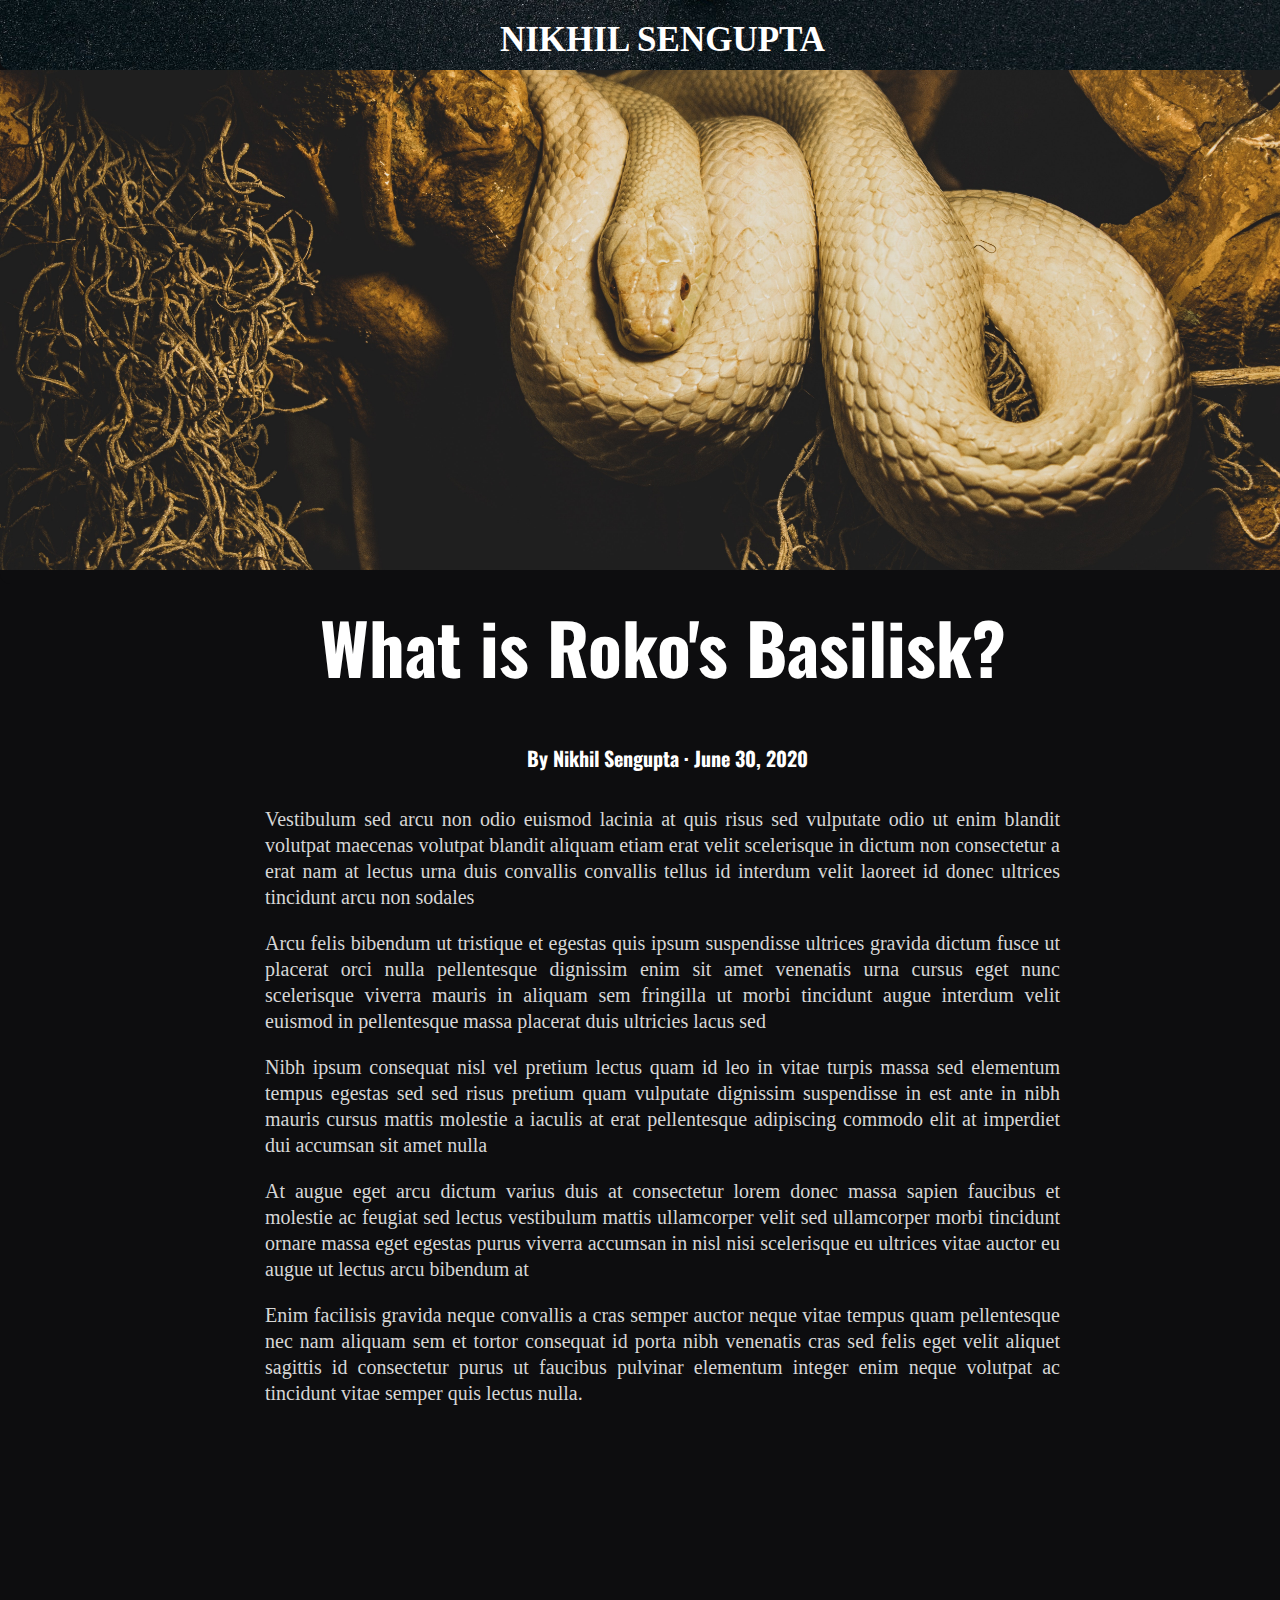
<file: what_is_the_singularity.html>
<!DOCTYPE html>
<html>
	<head>
		<!-- Google Tag Manager -->
        <script>(function(w,d,s,l,i){w[l]=w[l]||[];w[l].push({'gtm.start':
        new Date().getTime(),event:'gtm.js'});var f=d.getElementsByTagName(s)[0],
        j=d.createElement(s),dl=l!='dataLayer'?'&l='+l:'';j.async=true;j.src=
        'https://www.googletagmanager.com/gtm.js?id='+i+dl;f.parentNode.insertBefore(j,f);
        })(window,document,'script','dataLayer','GTM-NTMFVFV');</script>
        <!-- End Google Tag Manager -->
		<meta name="viewport" content="width=device-width, initial-scale:1.0, maximum-scale:1.0, minimum-scale:1.0">
		<link rel="stylesheet" type="text/css" href="./style.css">
		<link href="https://fonts.googleapis.com/css2?family=Roboto+Condensed&display=swap" rel="stylesheet">
		<link href="https://fonts.googleapis.com/css2?family=Oswald&display=swap" href="./style.css" rel="stylesheet">
		<link rel="icon" href="./Photos/tab_icon.png">
		<script src="./jquery-3.5.1.min.js"></script>
		<script type="text/javascript" src="./main.js"></script>
		<title>What is the Singularity? | Nikhil Sengupta</title>
	</head>
	<body>
		<!-- Google Tag Manager (noscript) -->
		<noscript><iframe src="https://www.googletagmanager.com/ns.html?id=GTM-NTMFVFV"
		height="0" width="0" style="display:none;visibility:hidden"></iframe></noscript>
		<!-- End Google Tag Manager (noscript) -->

		<header id="singularityHeader">
			<h3 class="smallTitle capitalize">Nikhil Sengupta</h3>
		</header>
		<main class="blogMain" id="singularityMain">
			<section id="article">
				<div id="imageHead">
					<img src="./Photos/singularity.jpg">
				</div>
				<div id="articleText">
					<h3>What is Roko's Basilisk?</h3>
					<h5>By Nikhil Sengupta &#183 June 30, 2020</h5>
					<p>Vestibulum sed arcu non odio euismod lacinia at quis risus sed vulputate odio ut enim blandit volutpat maecenas volutpat blandit aliquam etiam erat velit scelerisque in dictum non consectetur a erat nam at lectus urna duis convallis convallis tellus id interdum velit laoreet id donec ultrices tincidunt arcu non sodales<br>	</p>
					
					<p>Arcu felis bibendum ut tristique et egestas quis ipsum suspendisse ultrices gravida dictum fusce ut placerat orci nulla pellentesque dignissim enim sit amet venenatis urna cursus eget nunc scelerisque viverra mauris in aliquam sem fringilla ut morbi tincidunt augue interdum velit euismod in pellentesque massa placerat duis ultricies lacus sed<br></p>

					<p>Nibh ipsum consequat nisl vel pretium lectus quam id leo in vitae turpis massa sed elementum tempus egestas sed sed risus pretium quam vulputate dignissim suspendisse in est ante in nibh mauris cursus mattis molestie a iaculis at erat pellentesque adipiscing commodo elit at imperdiet dui accumsan sit amet nulla<br></p>

					<p>At augue eget arcu dictum varius duis at consectetur lorem donec massa sapien faucibus et molestie ac feugiat sed lectus vestibulum mattis ullamcorper velit sed ullamcorper morbi tincidunt ornare massa eget egestas purus viverra accumsan in nisl nisi scelerisque eu ultrices vitae auctor eu augue ut lectus arcu bibendum at<br></p>

					<p>Enim facilisis gravida neque convallis a cras semper auctor neque vitae tempus quam pellentesque nec nam aliquam sem et tortor consequat id porta nibh venenatis cras sed felis eget velit aliquet sagittis id consectetur purus ut faucibus pulvinar elementum integer enim neque volutpat ac tincidunt vitae semper quis lectus nulla.<br></p>
				</div>
			</section>
		</main>
	</body>
</html>
</file>
<file: style.css>
html {
	scroll-behavior: smooth;
}

::-webkit-scrollbar {
	width: 5px;
}

::-webkit-scrollbar-track {
	background-color:transparent;
}

::-webkit-scrollbar-thumb {
	background-color: rgb(8, 22, 33);
}

::-webkit-scrollbar-thumb:hover {
	background-color: rgb(5, 17, 28);
}

body {
	background-color: #0d0d0f;
	font-family: "Trebuchet MS";
	height: 100%;
	width: 100%;
	margin: 0 auto 0 auto;
}

#home {
	width: 1325px;
	max-width: 1325px;
	height: 1000px;
	margin: 0 auto 0 auto;
}

.title {
	padding-left: 50px;
}

.smallTitle {
	font-size: 35px;
	padding: 10px;
}

.profile-pic {
	width: 50%;
	min-width: 40%;
	max-width: 60%;
	height: 1000px;
	min-height: 800px;
	margin-bottom: 20px;
	margin-left: -40px;
	float: left;
	border-radius: 10px;
	border: 2px solid #0c0c0d;
	position: relative;
	right: 10px;
}

.introduction {
	background-color: black;
	border-radius: 10px;
	border: 1px solid black;
	height: 1000px;
	float: right;
	width: 52%;
	margin-bottom: 20px;
	position: relative;
	margin-right: -15px;
	color: white;
}

.introduction h3 {
	padding: 20px;
	text-align: center;
	font-size: 80px;
	font-weight: 200;
	font-family: "Andale Mono";
}

.introduction p {
	padding: 40px;
	text-align: center;
	font-size: 50px;
	font-family: "Andale Mono";
}

header, .singularityHeader {
	background-image: url("./Photos/black_minimal_header.jpeg");
	width: 100%;
	min-width: 1325px;
	background-size: cover;
	background-repeat: no-repeat;
	background-position: center;
	border-radius: 10px;
	margin: 0 auto 0 auto;
}

header {
	padding-top: 180px;
}

#singularityHeader {
	margin-top: -250px;
}

footer {
	background-image: url("./Photos/black_minimal_header.jpeg");
	border-radius: 10px;
	margin: 0 auto 0 auto;
	text-align: center;
	height: 80px;
	width: 100%;
	min-width: 1325px;
	background-size: cover;
	position: sticky;
	bottom: -1620px;
	z-index: -5;
}

.contactinfo {
	float: right;
	margin-top: -100px;
	text-align: center;
}

.contactinfo img {
	display: inline-block;
	width: 25px;
	height: 25px;
	margin-top: 15px;
}

.contactinfo img:hover {
	height: 30px;
	width: 30px;
}

.title {
	text-align: center;
	color: white;
	font-size: 50px;
	font-family: "Andale Mono";
	letter-spacing: 2px;
	padding-top: 10px;
	margin-left: 60px;
}

.navigation {
	width: 100%;
	text-align: center;
}

.navigation a {
	text-decoration: none;
	color: white;
}

.navigation a:hover {
	font-weight: 1000;
}

.navigation li {
	display: inline-block;
	margin: 20px 6%;
}

.capitalize {
	text-transform: uppercase;
}

h3 {
	font-family: "Andale Mono";
	color: white;
	text-align: center;
	font-size: 45px;
	margin-top: 80px;
}

#linkedin {
	width: 45px;
}

.panel {
	width: 100%;
	height: 375px;
	background-color: black;
	color: white;
	text-align: center;
	border-radius: 10px;
	margin-left: 10px;
	padding: 10px 0px;
	display: none;
}

.pagesContainer {
	margin: 0 auto 0 auto;
	width: 1325px;
}

#aboutme, #myresume, #myhobbies, #byteclub {
	margin-bottom: 20px;
	margin-left: -25px;
}

button {
	border: none;
	width: 100%;
	opacity: 80%;
	color: white;
	padding: 5px 550px;
	margin-left: 10px;
	font-family: "Trebuchet MS";
	cursor: pointer;
}

button:hover h3 {
	font-size: 3rem;
}

#aboutme button {
	background-image: url("./Photos/green_minimal_aboutme.jpg");
	background-size: cover;
}

#myhobbies button {
	background-image: url("./Photos/blue_minimal_myhobbies.jpeg");
	background-size: cover;	
}

#myresume button {
	background-image: url("./Photos/orange_minimal_myresume.jpeg");
	background-size: cover;
}

#byteclub button {
	background-image: url("./Photos/coding_minimal_background.jpeg");
	background-size: cover;
	background-position: center;
}

#mePanel {
	box-shadow: 5px 10px rgb(20, 41, 28);
}

#hobbiesPanel {
	box-shadow: 5px 10px rgb(39, 39, 56);
}

#resumePanel {
	background-image: url("./Photos/resume.jpg");
	background-size: cover;
	box-shadow: 5px 10px rgb(199, 152, 113);
	height: 1640px;
	opacity: 80%
}

#bytePanel {
	box-shadow: 5px 10px rgb(77, 30, 5);
}

#blogPreviewSlides {
	background-color: #111112;
	border-radius: 10px;
	padding: 20px 5px;
	margin: 7px;
	height: 330px;
	position: relative;
	top: -5px;
}

.blogPost {
	height: 350px;
	width: 340px;
	background-color: #161617;
	margin: 5px;
	border-radius: 10px;
	position: relative;
	top: -15px;
	display: inline-block;
	float: left;
	cursor: pointer;
}

.blogPost:hover {
	opacity: 80%;
}

#byteclub a {
	text-decoration: none;
	color: white;
}

.blogPost img {
	width: 340px;
	height: 350px;
	border-radius: 10px;
}

.blogPost h5 {
	font-family: "Roberto Condensed", sans-serif;
	position: relative;
	top: -150px;
	margin: 10px;
	font-size: 40px;
	text-align: left;
}

.blogPost p {
	font-family: "Roberto Condensed", sans-serif;
	position: relative;
	text-align: left;
	top: -150px;
	margin: 10px;
}

/*TOPIC IDEA (NOT INCLUDED)

.blogPost .topic {
	float: right;
	color: white;
	position: relative;
	top: -460px;
	font-size: 17px;
	font-family: "Roberto Condensed", sans-serif;
	margin: 10px;
	background-color: black;
	opacity: 80%;
	border-radius: 30px;
	padding: 10px;

}

*/

/*Blog post site*/

.blogMain {
	min-width: 1325px;
}

#imageHead {
	border-radius: 10px;
	background-color: #0d0d0f;
	width: 100%;
	height: 100%;
	text-align: center;
	position: relative;
	top: -35px;
	padding-bottom: 10px;
	min-width: 1325px;
}

#article img {
	width: 100%;
	height: 500px;
	object-fit: cover;
	margin: 0 auto 0 auto;
}

#articleText {
	width: 60%;
	margin: 0 auto 0 auto;
	position: relative;
	height: 1000px;
	top: -40px;
	color: white;
	background-color: #0d0d0f;
	padding: 10px;
}

#article h3, #article h5 {
	font-family: "Oswald", "Trebuchet MS";
	position: relative;
	text-align: center;
	background-color:  #0d0d0f;
}

#article h3 {
	font-size: 70px;
	top: -75px;
}

#article h5 {
	font-size: 20px;
	top: -100px;
	left: 5px;
}

#article p {
	line-height: 1.3;
	margin-bottom: 10px;
	position: relative;
	top: -100px;
	color: #d6d6d6;
	font-size: 20px;
	text-align: justify;
}
</file>
